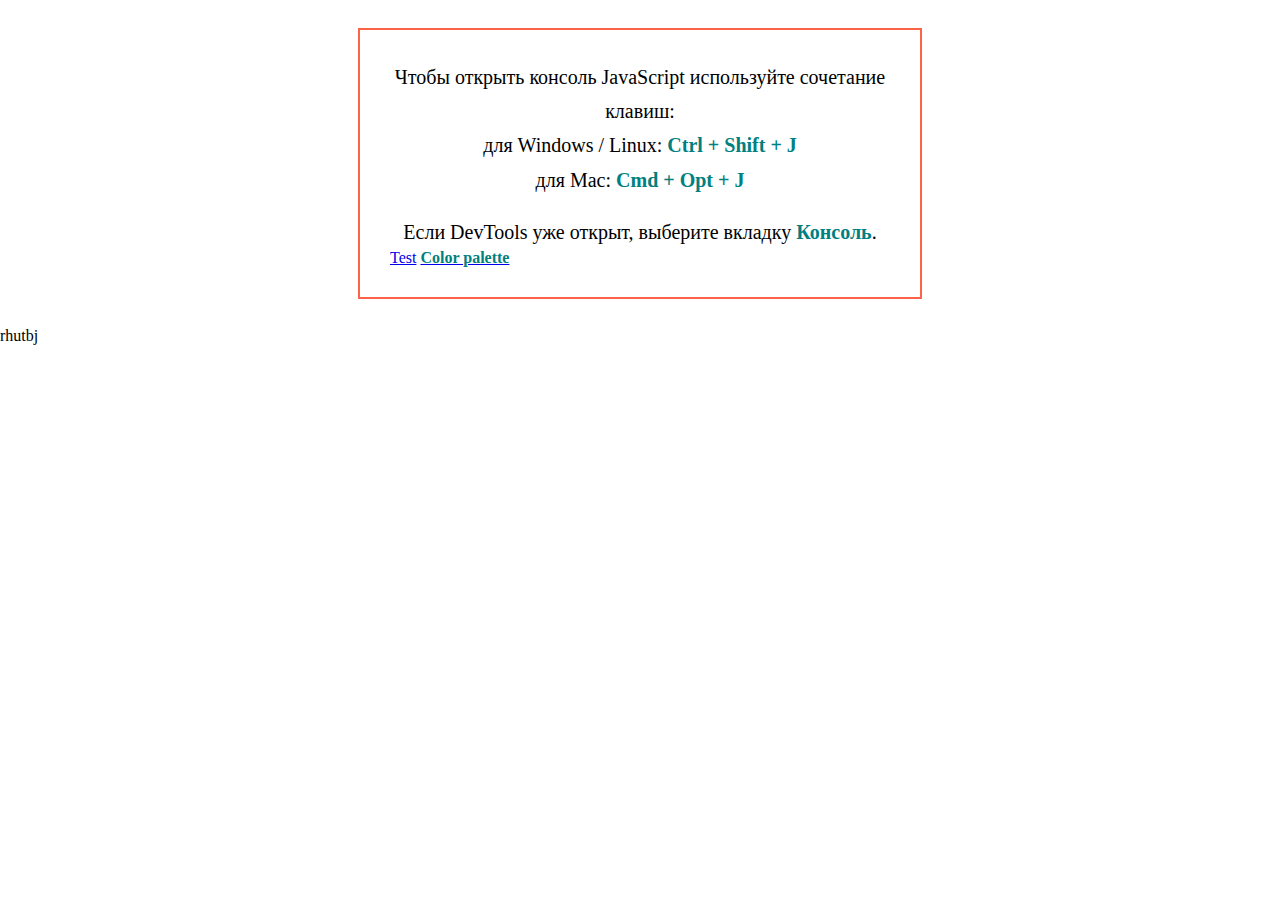
<file: index.html>
<!DOCTYPE html>
<html lang="en">
  <head>
    <meta charset="UTF-8" />
    <meta http-equiv="X-UA-Compatible" content="IE=edge" />
    <meta name="viewport" content="width=device-width, initial-scale=1.0" />
    <link rel="stylesheet" href="css/styles.css" />
    <title>Document</title>
  </head>
  <body>
    <div class="container">
      <h1>Чтобы открыть консоль JavaScript используйте сочетание клавиш:</h1>
      <p>для Windows / Linux: <span>Ctrl + Shift + J</span></p>
      <p>для Mac: <span>Cmd + Opt + J</span></p>
      <br />
      <p>Если DevTools уже открыт, выберите вкладку <span>Консоль</span>.</p>
      <a href="test.html">Test</a>
      <a href="test-2.html"><span>Color palette</span></a>
    </div>

    <script src="js/script.js" type="module"></script>
  </body>
</html>


rhutbj
</file>
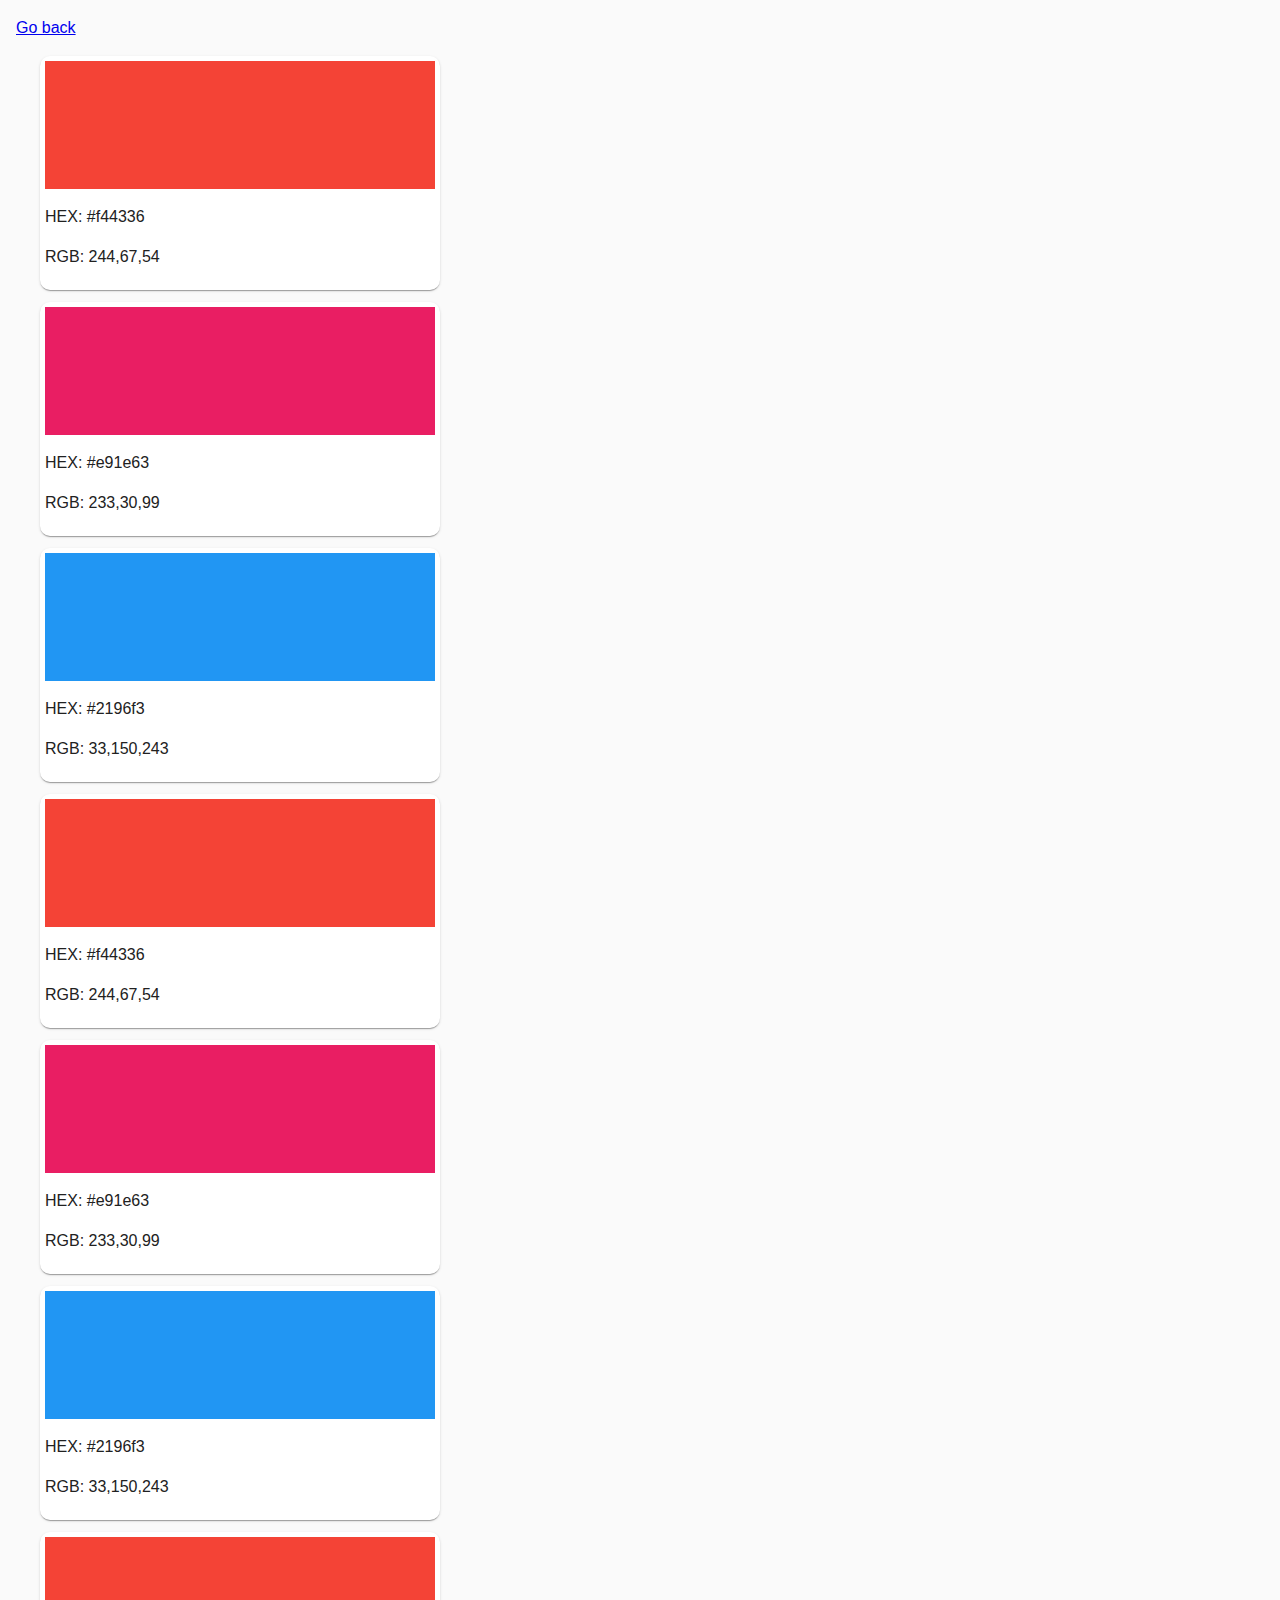
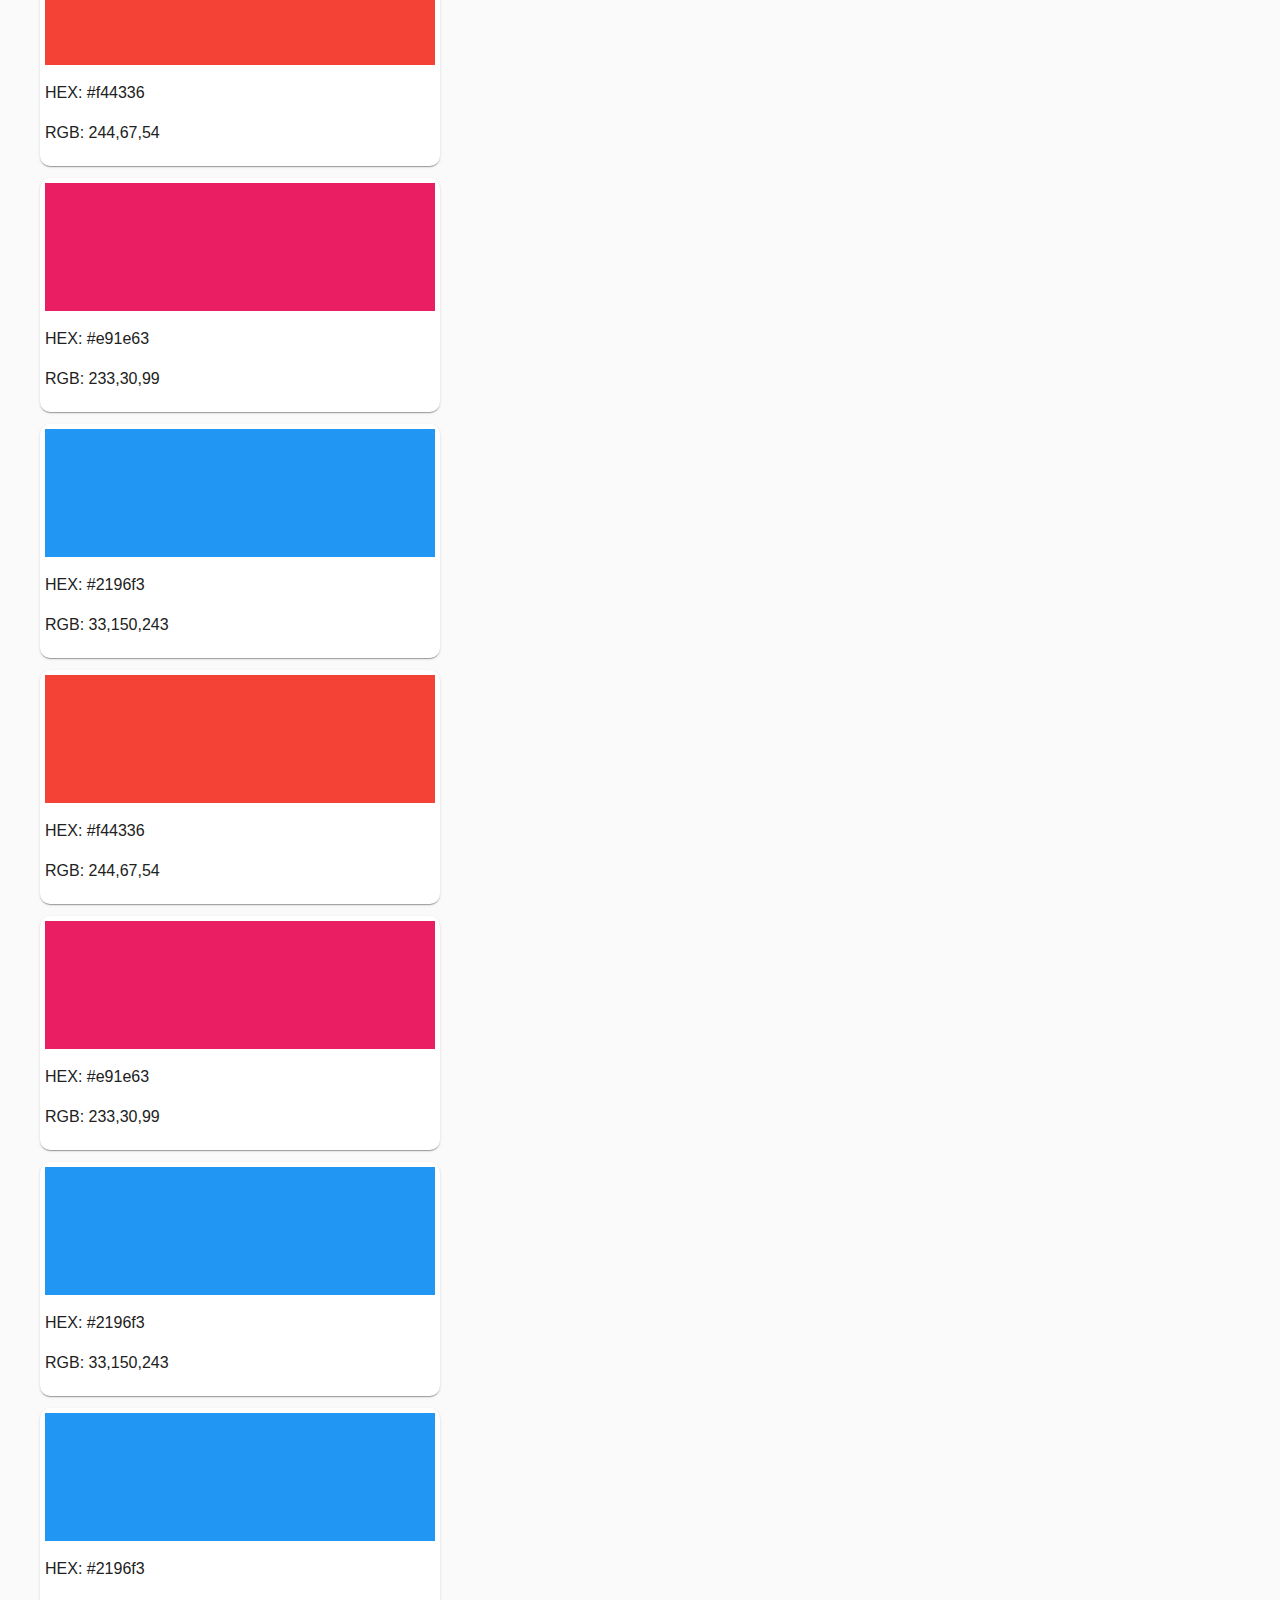
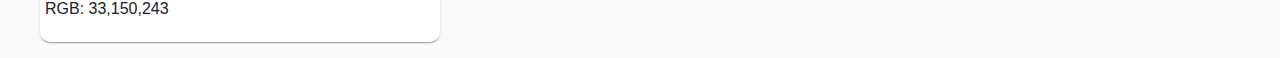
<file: test-2.html>
<!DOCTYPE html>
<html lang="ru">
  <head>
    <meta charset="UTF-8" />
    <meta http-equiv="X-UA-Compatible" content="IE=edge" />
    <meta name="viewport" content="width=device-width, initial-scale=1.0" />
    <title>Task 10 (optional)</title>
    <link rel="stylesheet" href="css/common.css" />
  </head>
  <body>
    <p><a href="index.html">Go back</a></p>
    <div class="palette js-palette"></div>
    <script src="js/test-2.js" type="module"></script>
  </body>
</html>
</file>
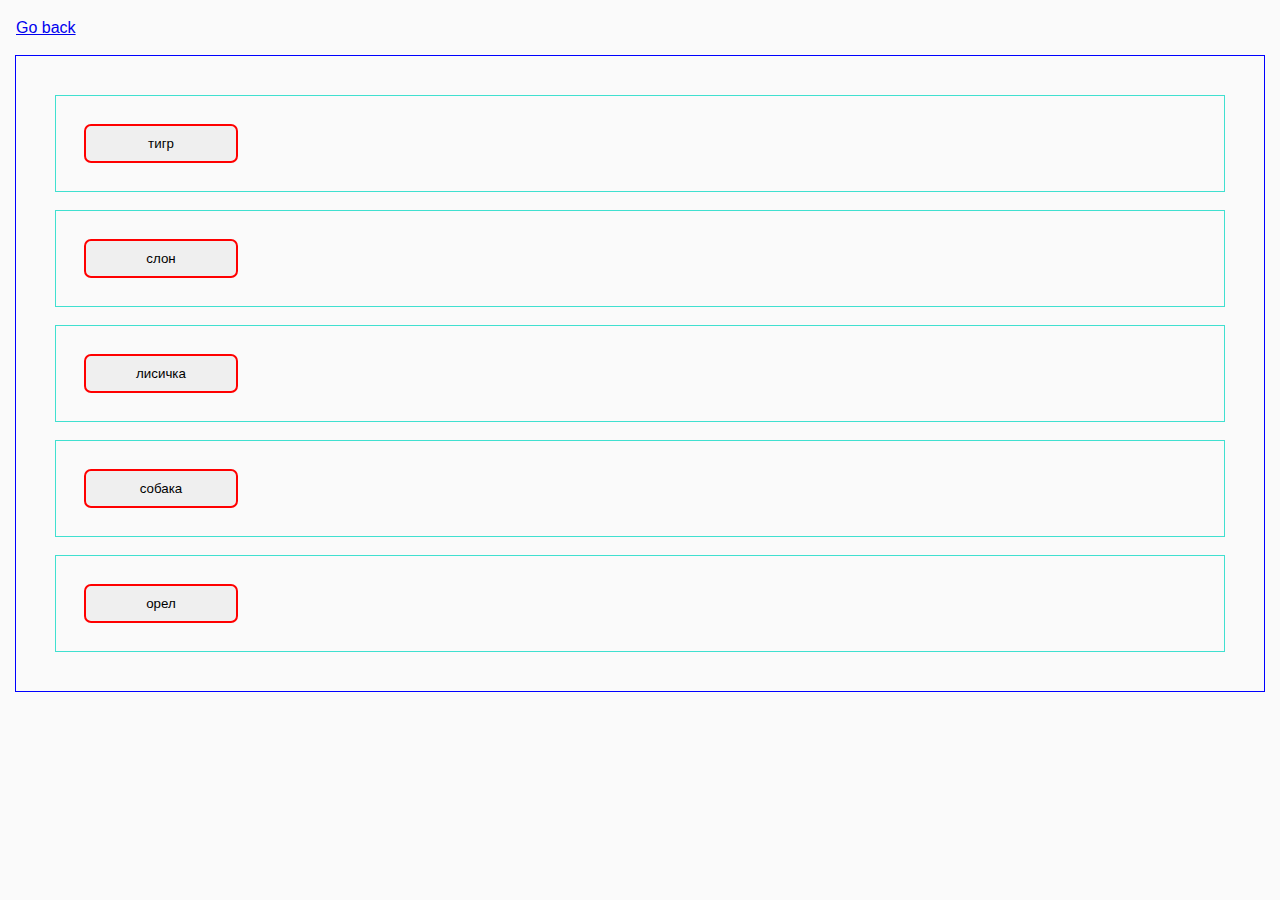
<file: test.html>
<!DOCTYPE html>
<html lang="ru">
  <head>
    <meta charset="UTF-8" />
    <meta http-equiv="X-UA-Compatible" content="IE=edge" />
    <meta name="viewport" content="width=device-width, initial-scale=1.0" />
    <title>Task 10 (optional)</title>
    <link rel="stylesheet" href="css/common.css" />
  </head>
  <body>
    <p><a href="index.html">Go back</a></p>

    <ul class="tags js-tags">
      <li>
        <button class="list__btn tags__btn" data-value="тигр">тигр</button>
      </li>
      <li>
        <button class="list__btn tags__btn" data-value="слон">слон</button>
      </li>
      <li>
        <button class="list__btn tags__btn" data-value="лисичка">
          лисичка
        </button>
      </li>
      <li>
        <button class="list__btn tags__btn" data-value="собака">собака</button>
      </li>
      <li>
        <button class="list__btn tags__btn" data-value="орел">орел</button>
      </li>
    </ul>

    <script src="js/test.js" type="module"></script>
    <script src="js/test-2.js" type="module"></script>
  </body>
</html>
</file>
<file: css/styles.css>
body {
  margin: 0;
  padding: 0;
}
.container {
  max-width: 500px;
  min-width: 50px;
  margin: 30px auto;
  padding: 30px;

  outline: 2px solid tomato;
}

h1,
p {
  margin-top: 0;
  margin-bottom: 0;

  font-weight: 500;
  font-size: 20px;
  line-height: 1.71;
  text-align: center;
}

span {
  font-weight: 700;
  color: teal;
}
</file>
<file: css/common.css>
* {
  box-sizing: border-box;
}

body {
  margin: 16px;
  font-family: -apple-system, BlinkMacSystemFont, 'Segoe UI', Roboto, Oxygen,
    Ubuntu, Cantarell, 'Open Sans', 'Helvetica Neue', sans-serif;
  -webkit-font-smoothing: antialiased;
  -moz-osx-font-smoothing: grayscale;
  background-color: #fafafa;
  color: #212121;
  line-height: 1.5;
}

input {
  padding: 8px;
  font: inherit;
}

button {
  padding: 8px 12px;
  cursor: pointer;
}
img {
  display: block;
  max-width: 100%;
  height: 100%;
  border-radius: 10px;
}

.gallery {
  list-style-type: none;
  display: flex;
  flex-wrap: wrap;
  margin: 0;
  padding: 0;
  margin-left: -30px;
  margin-top: -30px;
}

.gallery__item {
  flex-basis: calc(100% / 3 - 30px);
  margin-left: 30px;
  margin-top: 30px;
  min-width: 300px;
}

li {
  list-style: none;
  outline: 1px solid turquoise;
  margin: 20px;
  padding: 20px;
}
.list__btn {
  width: 150px;
  padding: 10px;
  margin: 10px;
  outline: 2px solid red;
  border: none;
  border-radius: 5px;
}

.tags {
  padding: 20px;
  outline: 1px solid blue;
}

.tags__btn--active {
  background-color: rgb(156, 156, 240);
  color: #fafafa;
  font-weight: bold;
}

.palette {
  display: grid;
  max-width: 1200px;
  grid-template-columns: repeat(auto-fill, minimal(200px, 1fr));
  grid-gap: 12px;
  padding: 0;
  list-style: none;
  margin-left: auto;
  margin-right: auto;
}
.color-card {
  width: 400px;
  padding: 5px;
  border-radius: 10px;
  background-color: #fff;
  box-shadow: 0px 2px 1px -1px rgba(0, 0, 0, 0.2),
    0px 1px 1px 0px rgba(0, 0, 0, 0.14), 0px 1px 3px 0px rgba(0, 0, 0, 0.12);
  transition: transform 250ms cubic-bezier(0.4, 0, 0.2, 1);
}

/* .color-card:hover {
  transform: perspective(400px) rotateX(10deg);
} */
.color-card.is-active {
  transform: perspective(400px) rotateX(10deg);
}

.color-swatch {
  height: 128px;
  cursor: pointer;
}

.color-meta {
  padding: 10px;
  font-weight: 700;
}
.color-meta p {
  margin-top: 0;
  margin-bottom: 0;
  letter-spacing: 0.1em;
}
</file>
